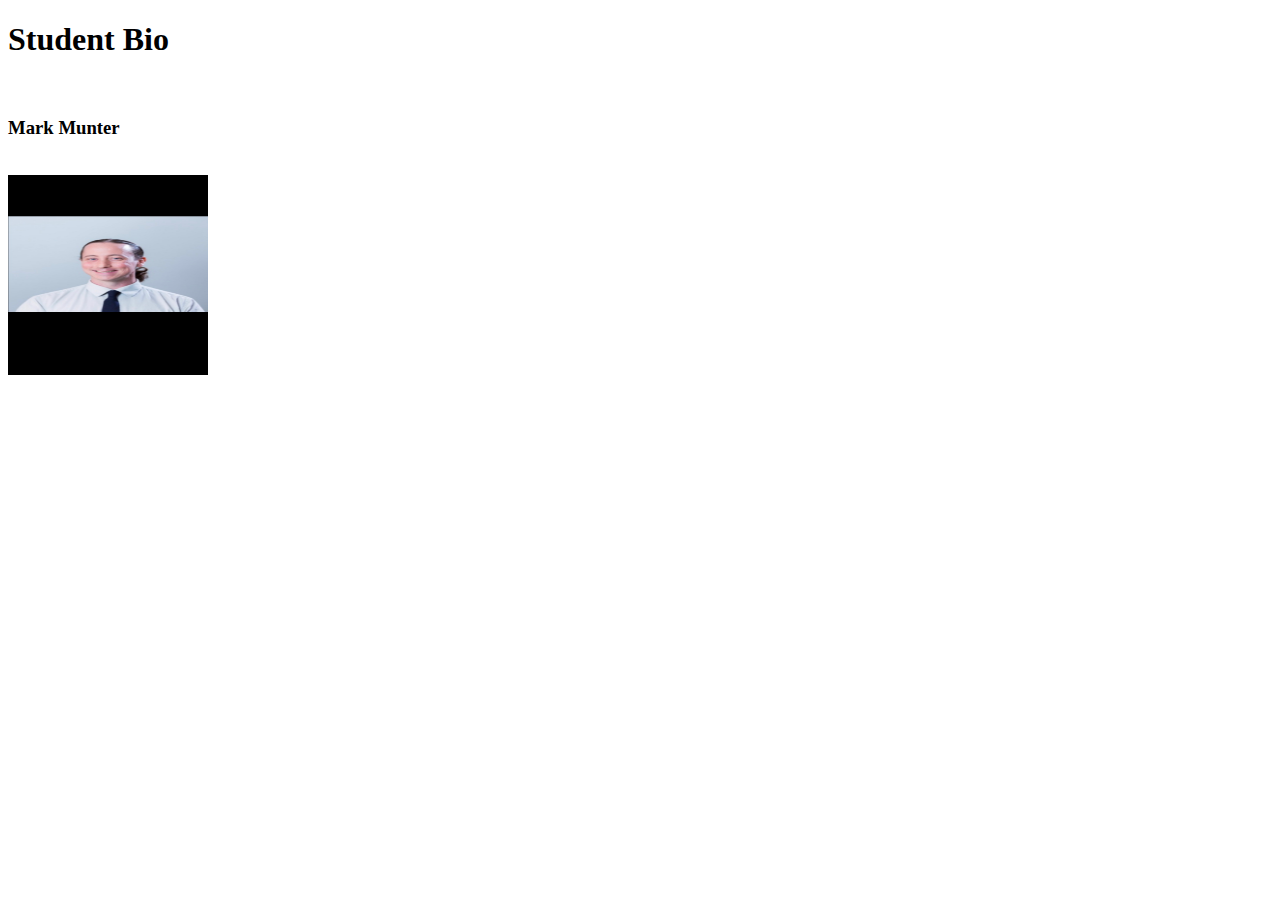
<file: 01-HTML/Unsolved/index.html>
<!DOCTYPE html>
<html lang="en-US">

  <head>
    <meta charset="UTF-8">
    <title>Student Bio</title>
  </head>

  <body>
    <!-- TODO: Write Your Code Below-->
    <h1>Student Bio</h1>
    <br>
    <h3>Mark Munter</h3>
    <br>
    <img src="image/markbus.png" alt="Picture of Mark" width="200" height="200" style="float:left">

  </body>

</html>
</file>
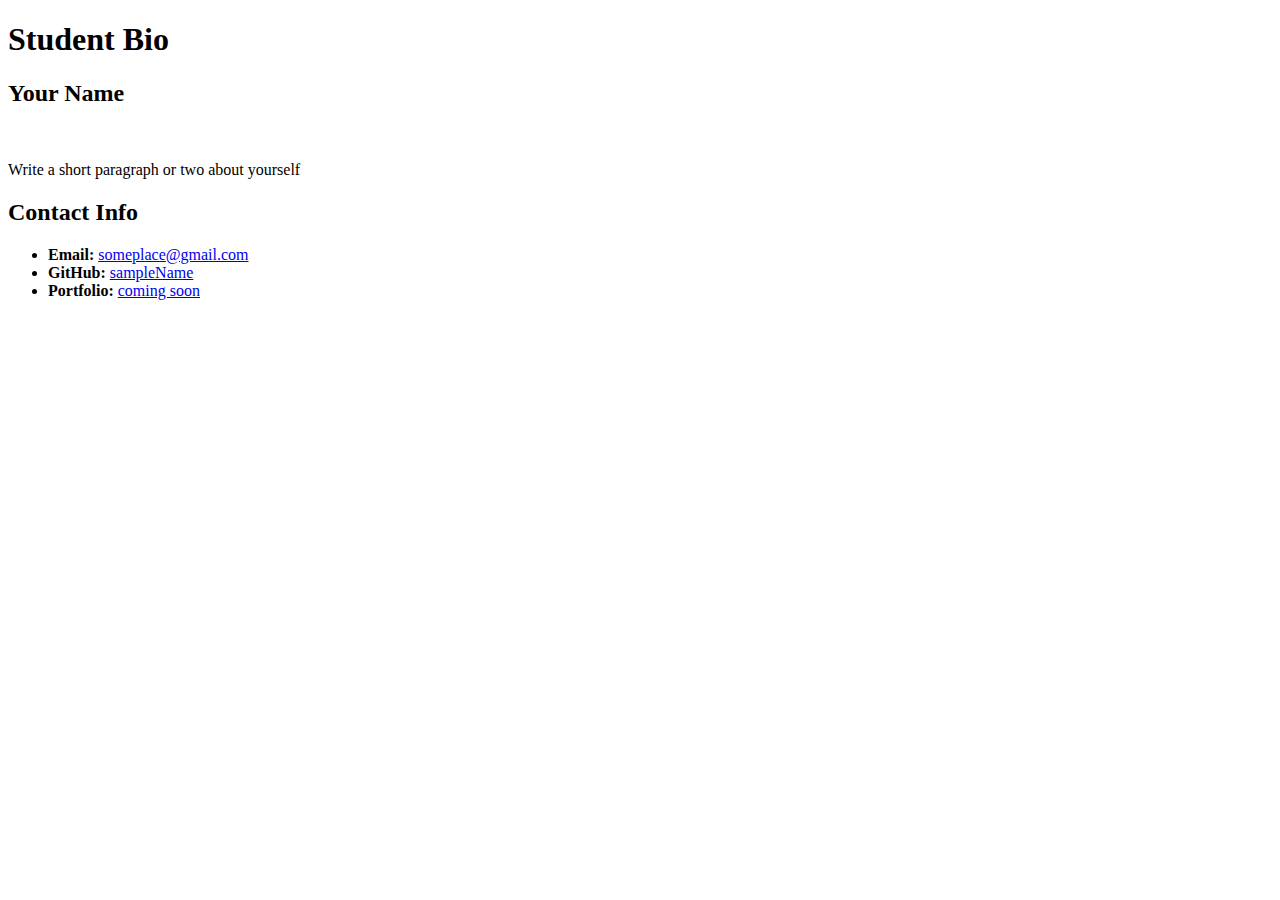
<file: 02-Attributes/Unsolved/index.html>
<!DOCTYPE html>
<html lang="en-US">

  <head>
    <meta charset="UTF-8">
    <title>Student Bio With Attributes</title>
  </head>

  <body>
    <header>
      <h1 class="headers">Student Bio</h1>
    </header>

    <!-- Class attribute with name "section" -->
    <section class="section">
      <h2>Your Name</h2>
      <img value="image-1.jpg">
      <p>Write a short paragraph or two about yourself</p>
    </section>
    
    <!--Class attribute with name "section"-->
    <section class="section">
      <h2 class="headers">Contact Info</h2>
      <ul>
        <!--Anchor tags using href to link to external website-->
        <!--id attributes to provide unique identifier for element-->
        <li id="email"><strong>Email:</strong> <a href="#">someplace@gmail.com</a></li>
        <li id="github"><strong>GitHub:</strong> <a href="#">sampleName</a></li>
        <li id="portfolio"><strong>Portfolio:</strong> <a href="#">coming soon</a></li>
      </ul>
    </section>
  </body>

</html>
</file>
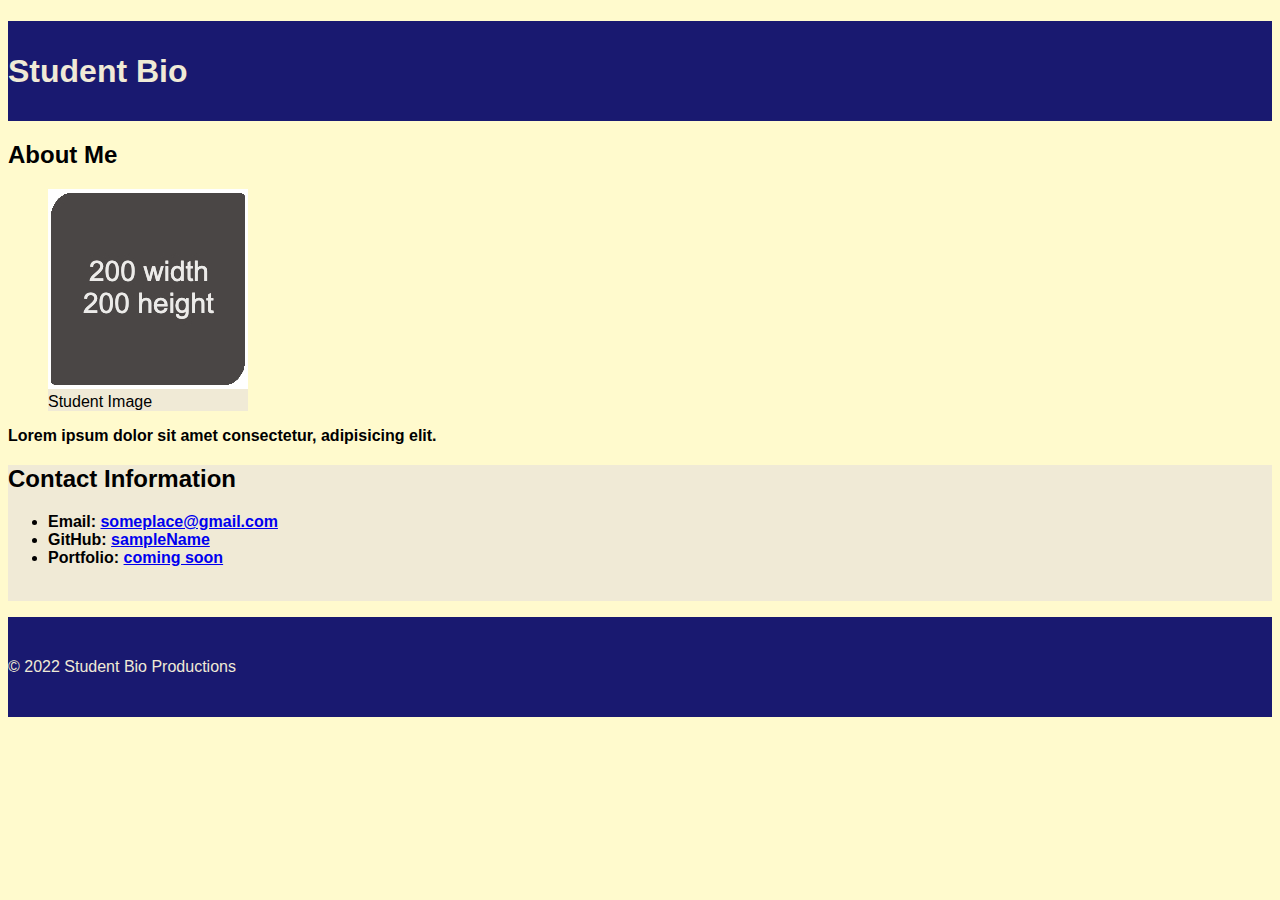
<file: 03-CSS-Selectors/Unsolved/index.html>
<!DOCTYPE html>
<html lang="en-US">
  <head>
    <meta charset="UTF-8">
    <meta name="viewport" content="width=device-width, initial-scale=1.0">
    <link rel="stylesheet" type="text/css" href="./assets/css/style.css">
    <title>CSS Selectors</title>
  </head>

  <body>
    <header>
      <h1>Student Bio</h1>
    </header>

    <main>
      <section>
        <h2>About Me</h2>
        <figure>
          <img src="./assets/images/image-1.jpg" alt="placeholder image with text reading 200 width 200 height"/>
          <figcaption>Student Image</figcaption>
        </figure>
        <p class="highlighted-text">Lorem ipsum dolor sit amet consectetur, adipisicing elit.</p>
      </section>

      <section id="contact-section">
        <h2>Contact Information</h2>
        <ul class="highlighted-text">
          <li>Email: <a href="#">someplace@gmail.com</a></li>
          <li>GitHub: <a href="#">sampleName</a></li>
          <li>Portfolio: <a href="#">coming soon</a></li>
        </ul>
        <br>
      </section>
    </main>

    <footer>
      <p>© 2022 Student Bio Productions</p>
    </footer>
  </body>

</html>
</file>
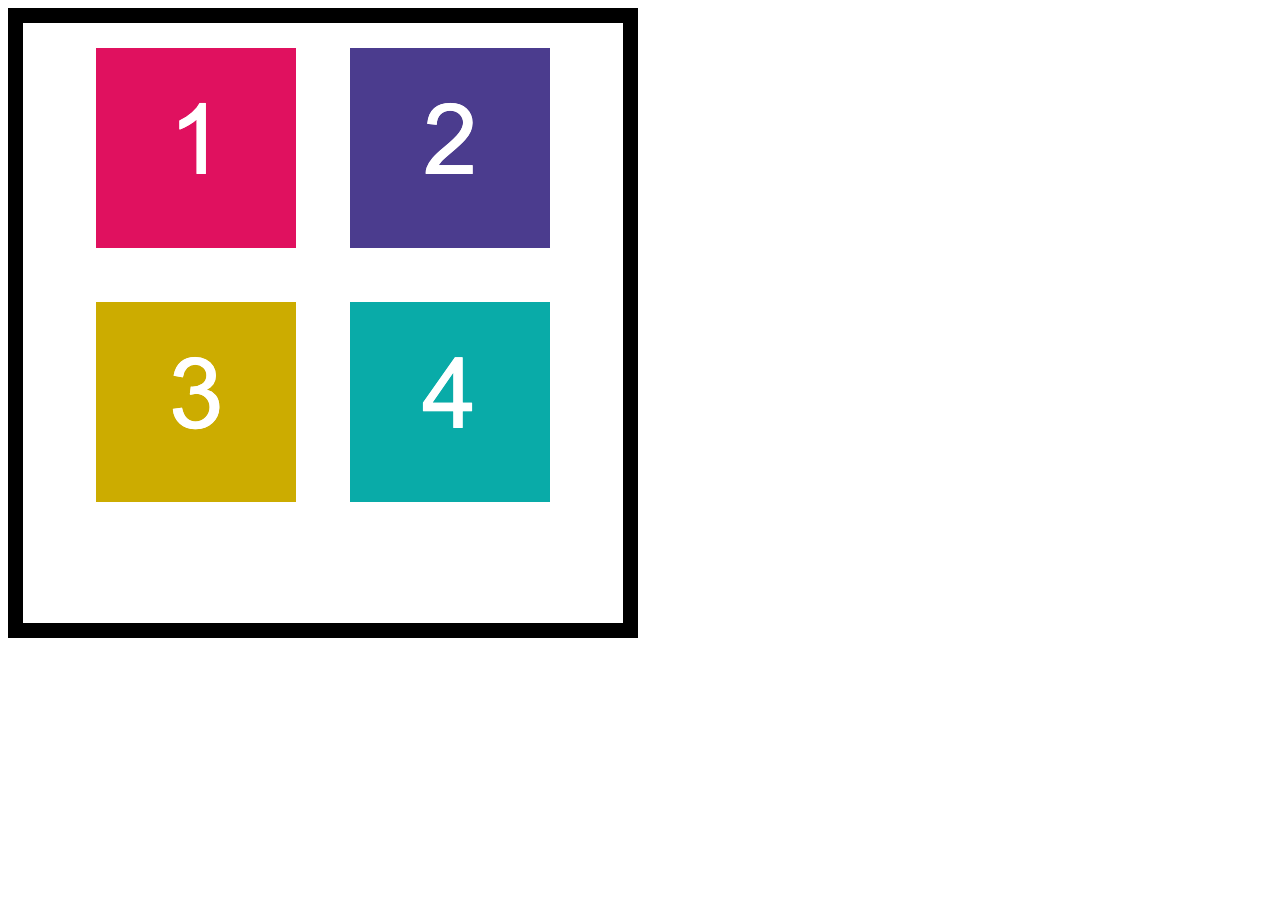
<file: 04-Box-Model/Unsolved/index.html>
<!DOCTYPE html>
<html lang="en-US">

  <head>
    <meta charset="UTF-8">
    <title>HTML Box Model</title>
    <link rel="stylesheet" type="text/css" href="./assets/css/style.css">
  </head>

  <body>
    <section>
      <img src="./assets/images/image-1.png" alt="box with number 1"/>
      <img src="./assets/images/image-2.png" alt="box with number 2"/>
      <img src="./assets/images/image-3.png" alt="box with number 3"/>
      <img src="./assets/images/image-4.png" alt="box with number 4"/>
    </section>
  </body>

</html>
</file>
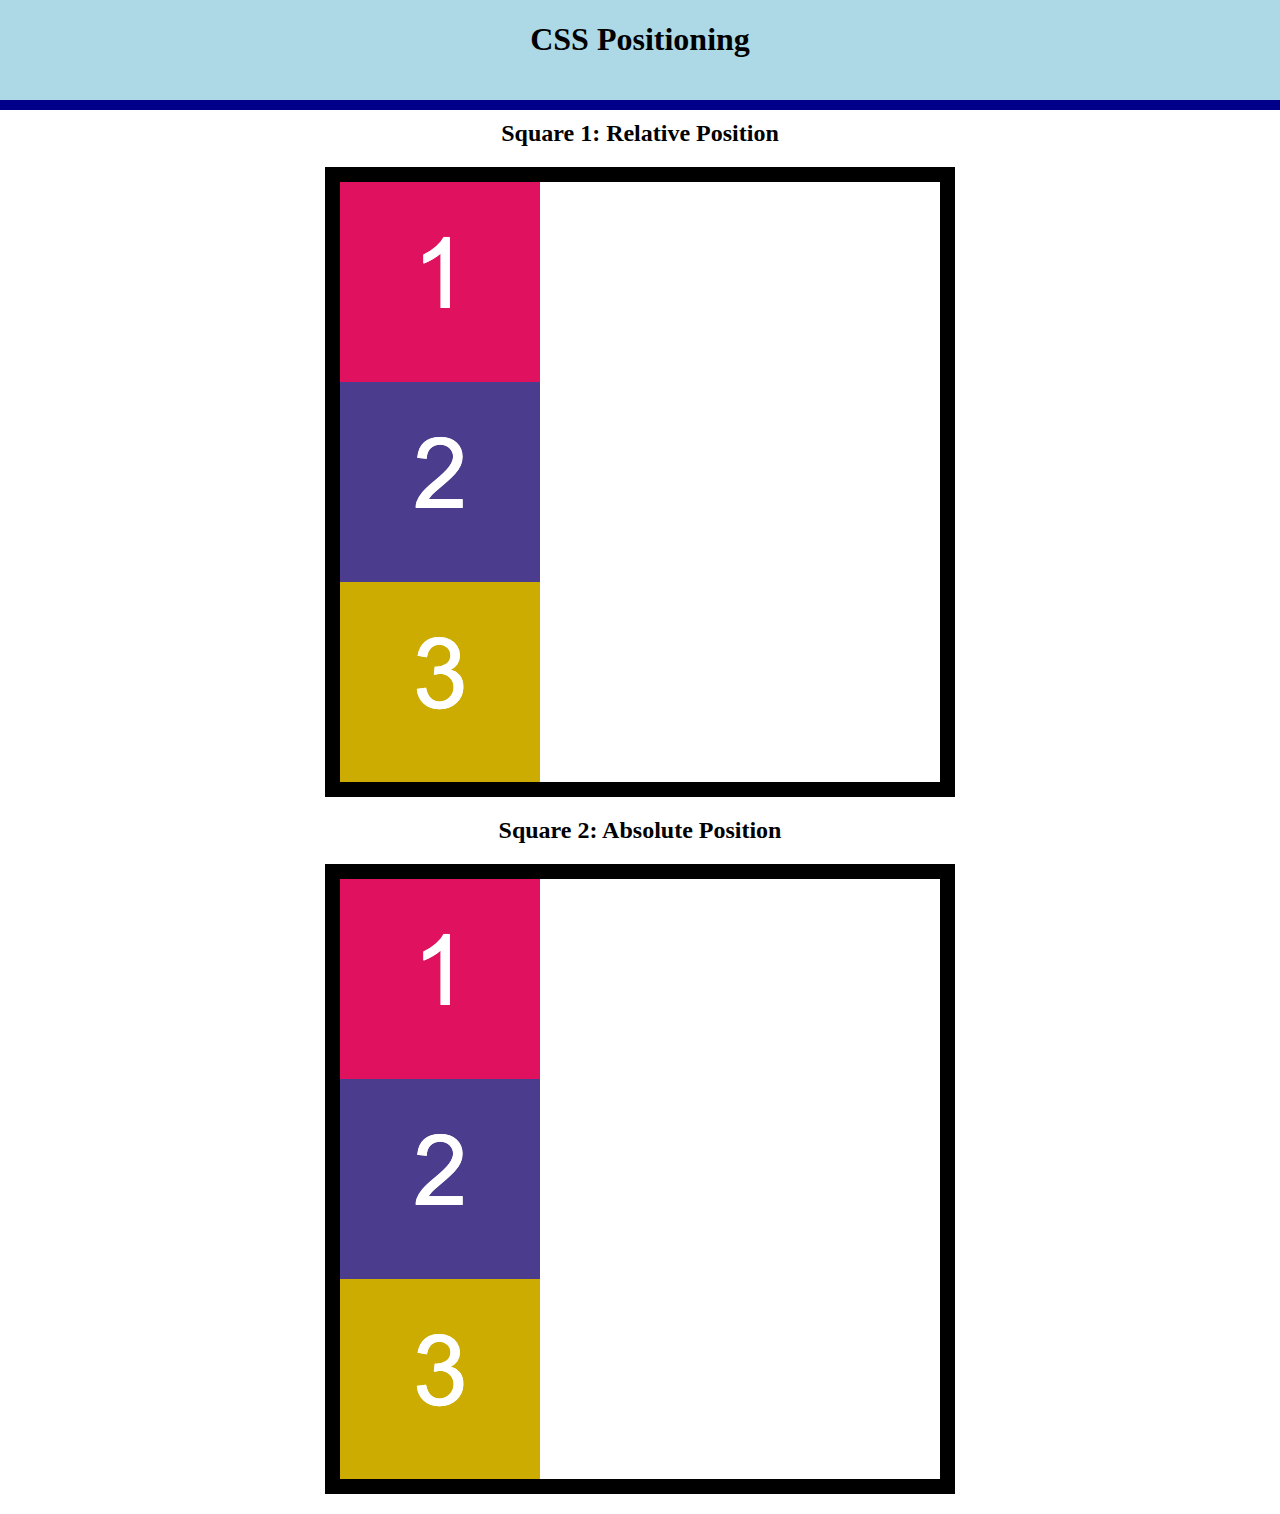
<file: 05-CSS-Positioning/Unsolved/index.html>
<!DOCTYPE html>
<html lang="en-US">

  <head>
    <meta charset="UTF-8">
    <title>CSS Positioning</title>
    <link rel="stylesheet" type="text/css" href="./assets/css/style.css">
  </head>

  <body>
    <header>
      <h1>CSS Positioning</h1>
    </header>

    <main>
      <section>
        <h2>Square 1: Relative Position</h2>
        <div class="container">
          <img src="./assets/images/image-1.png" alt="box with number 1"/>
          <img id="relative-box-2" src="./assets/images/image-2.png" alt="box with number 2"/>
          <img src="./assets/images/image-3.png" alt="box with number 3"/>
        </div>
      </section>

      <section>
        <h2>Square 2: Absolute Position</h2>
        <div class="container absolute-container">
          <img src="./assets/images/image-1.png" alt="box with number 1"/>
          <img id="absolute-box-2"src="./assets/images/image-2.png" alt="box with number 2"/>
          <img src="./assets/images/image-3.png" alt="box with number 3"/>
        </div>
      </section>
    </main>
  </body>

</html>
</file>
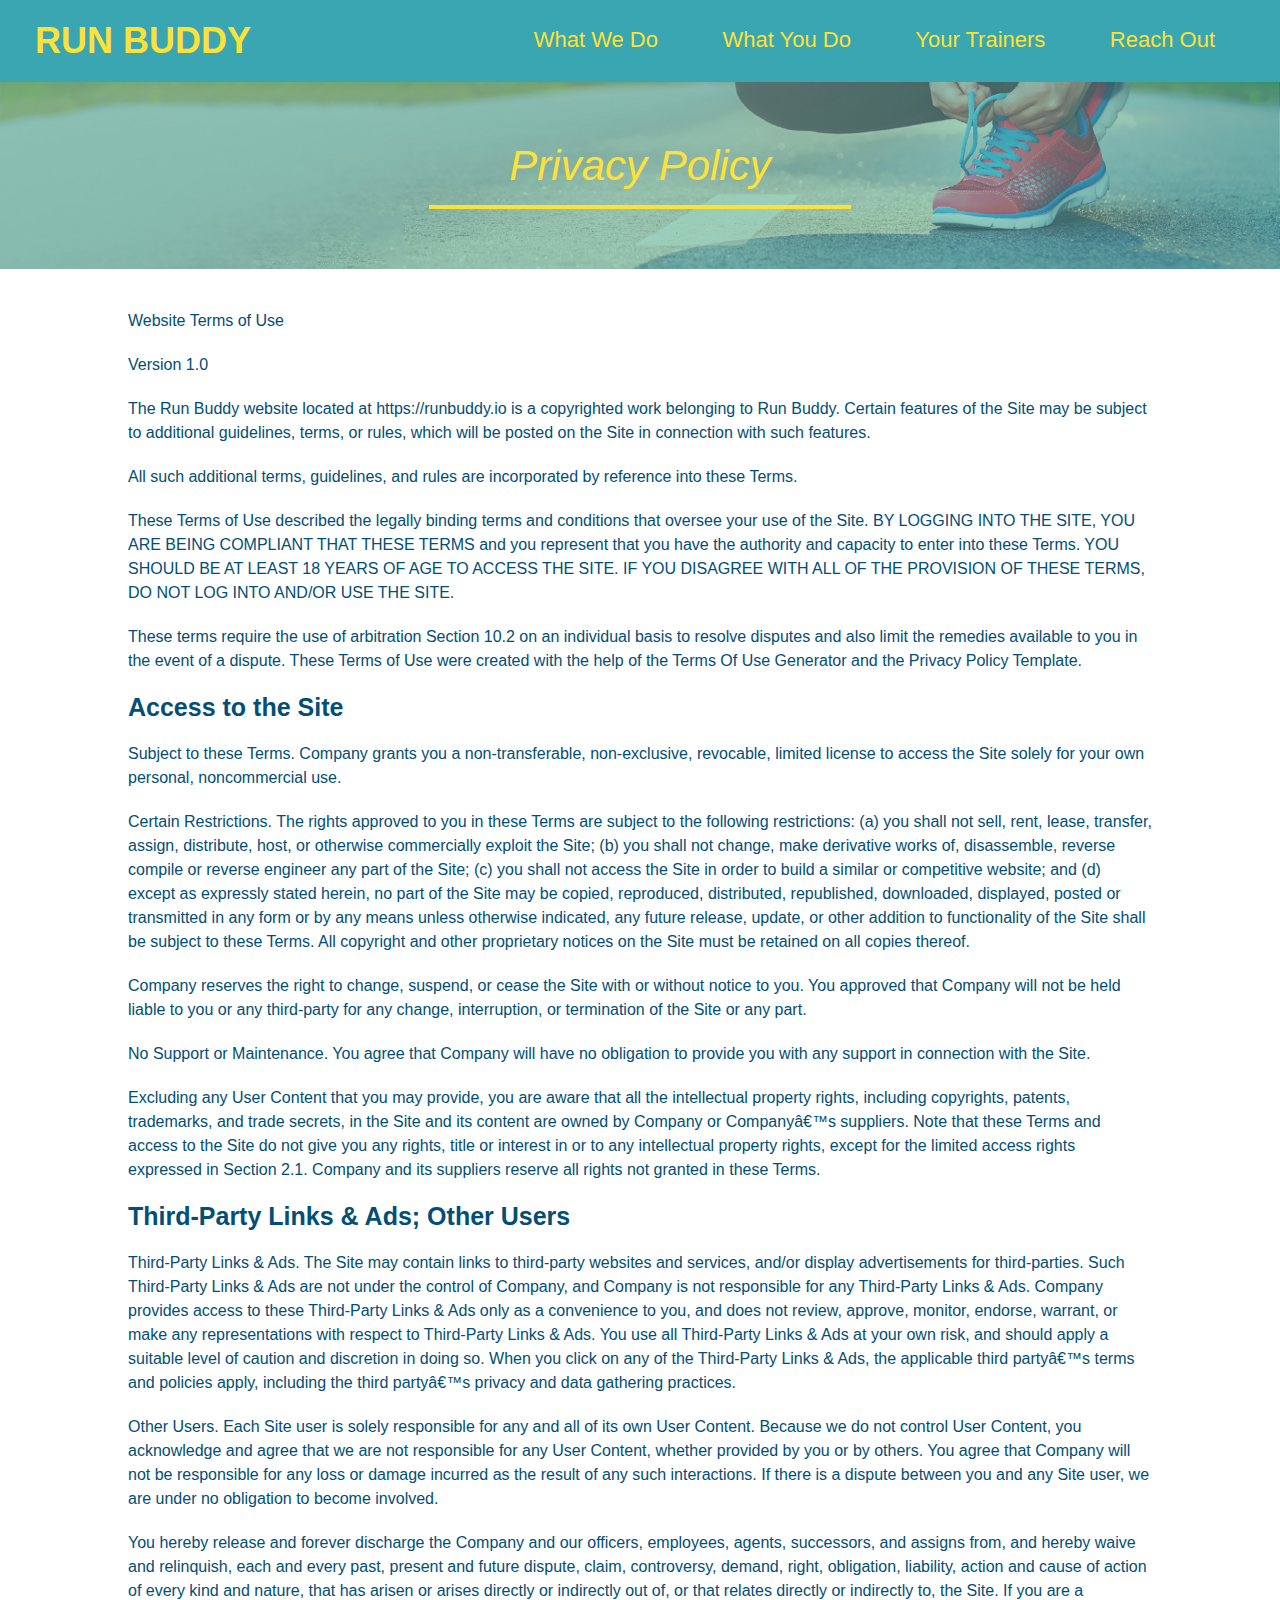
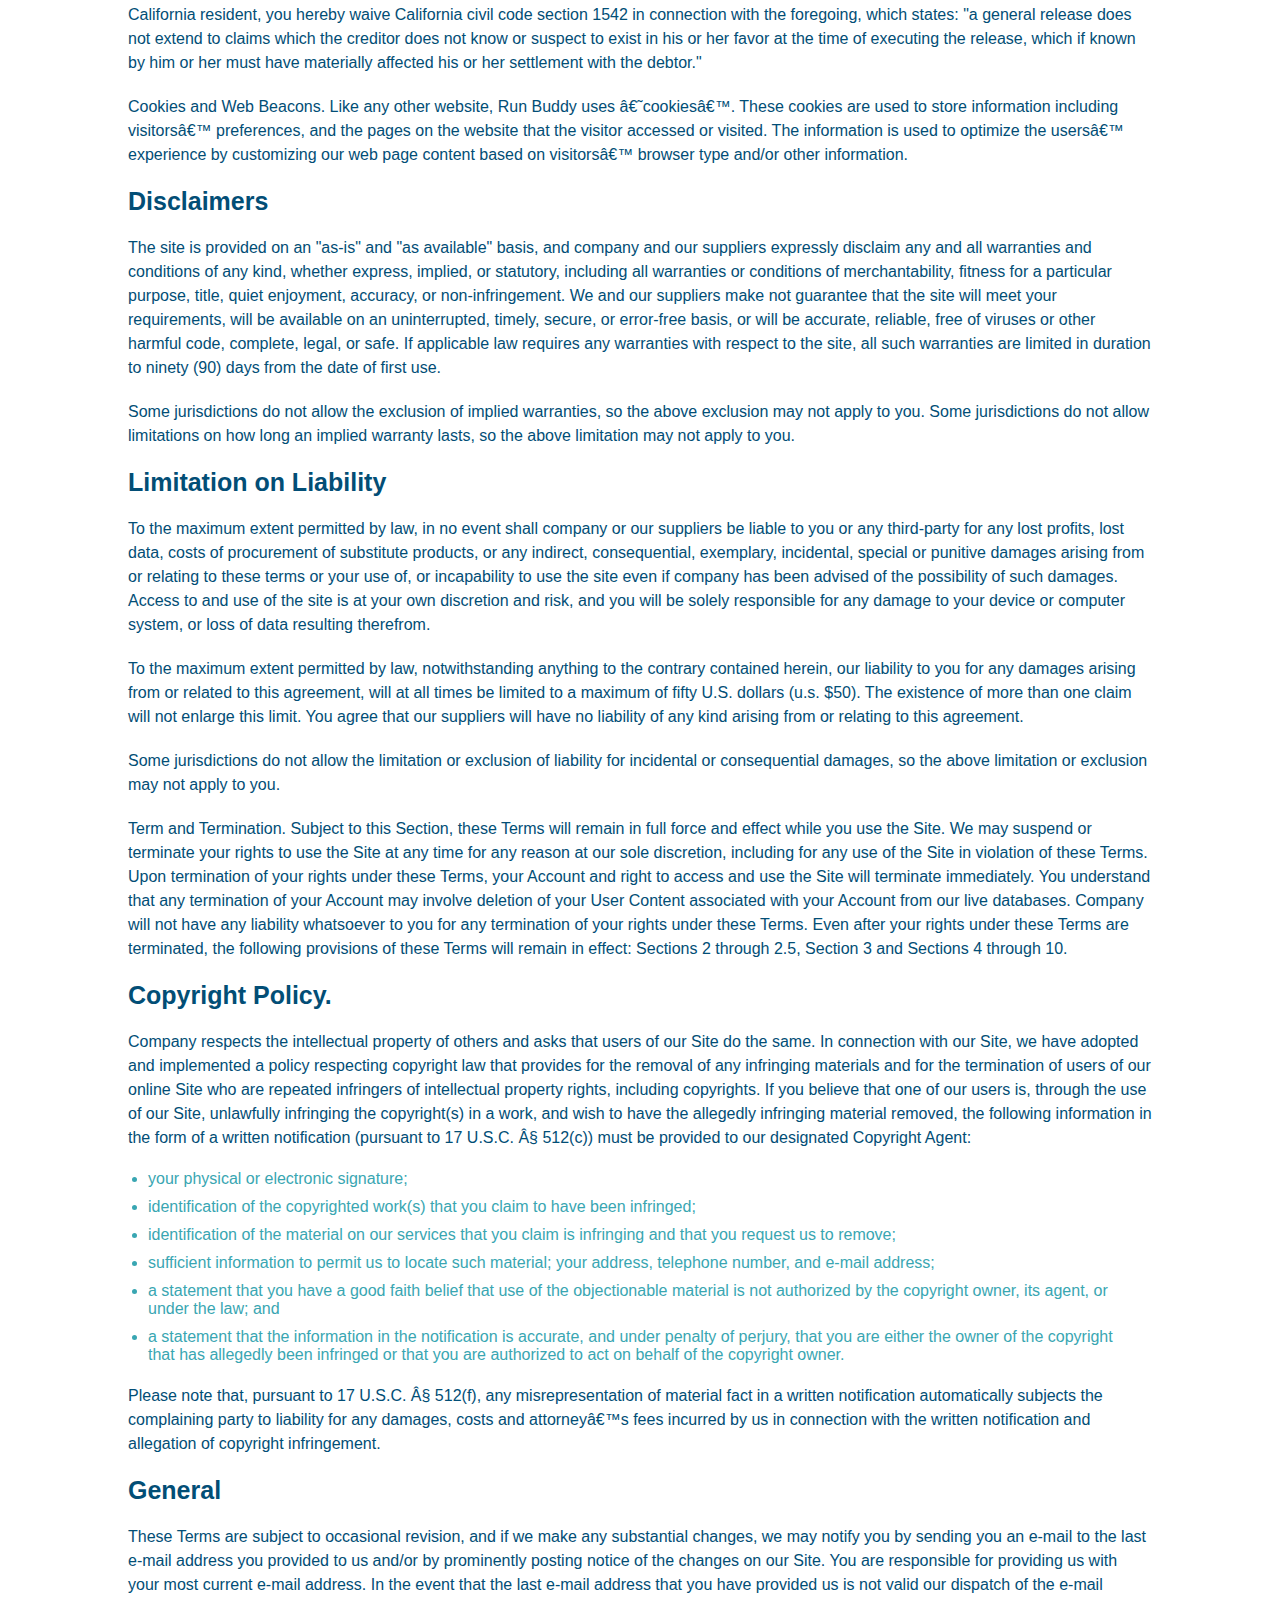
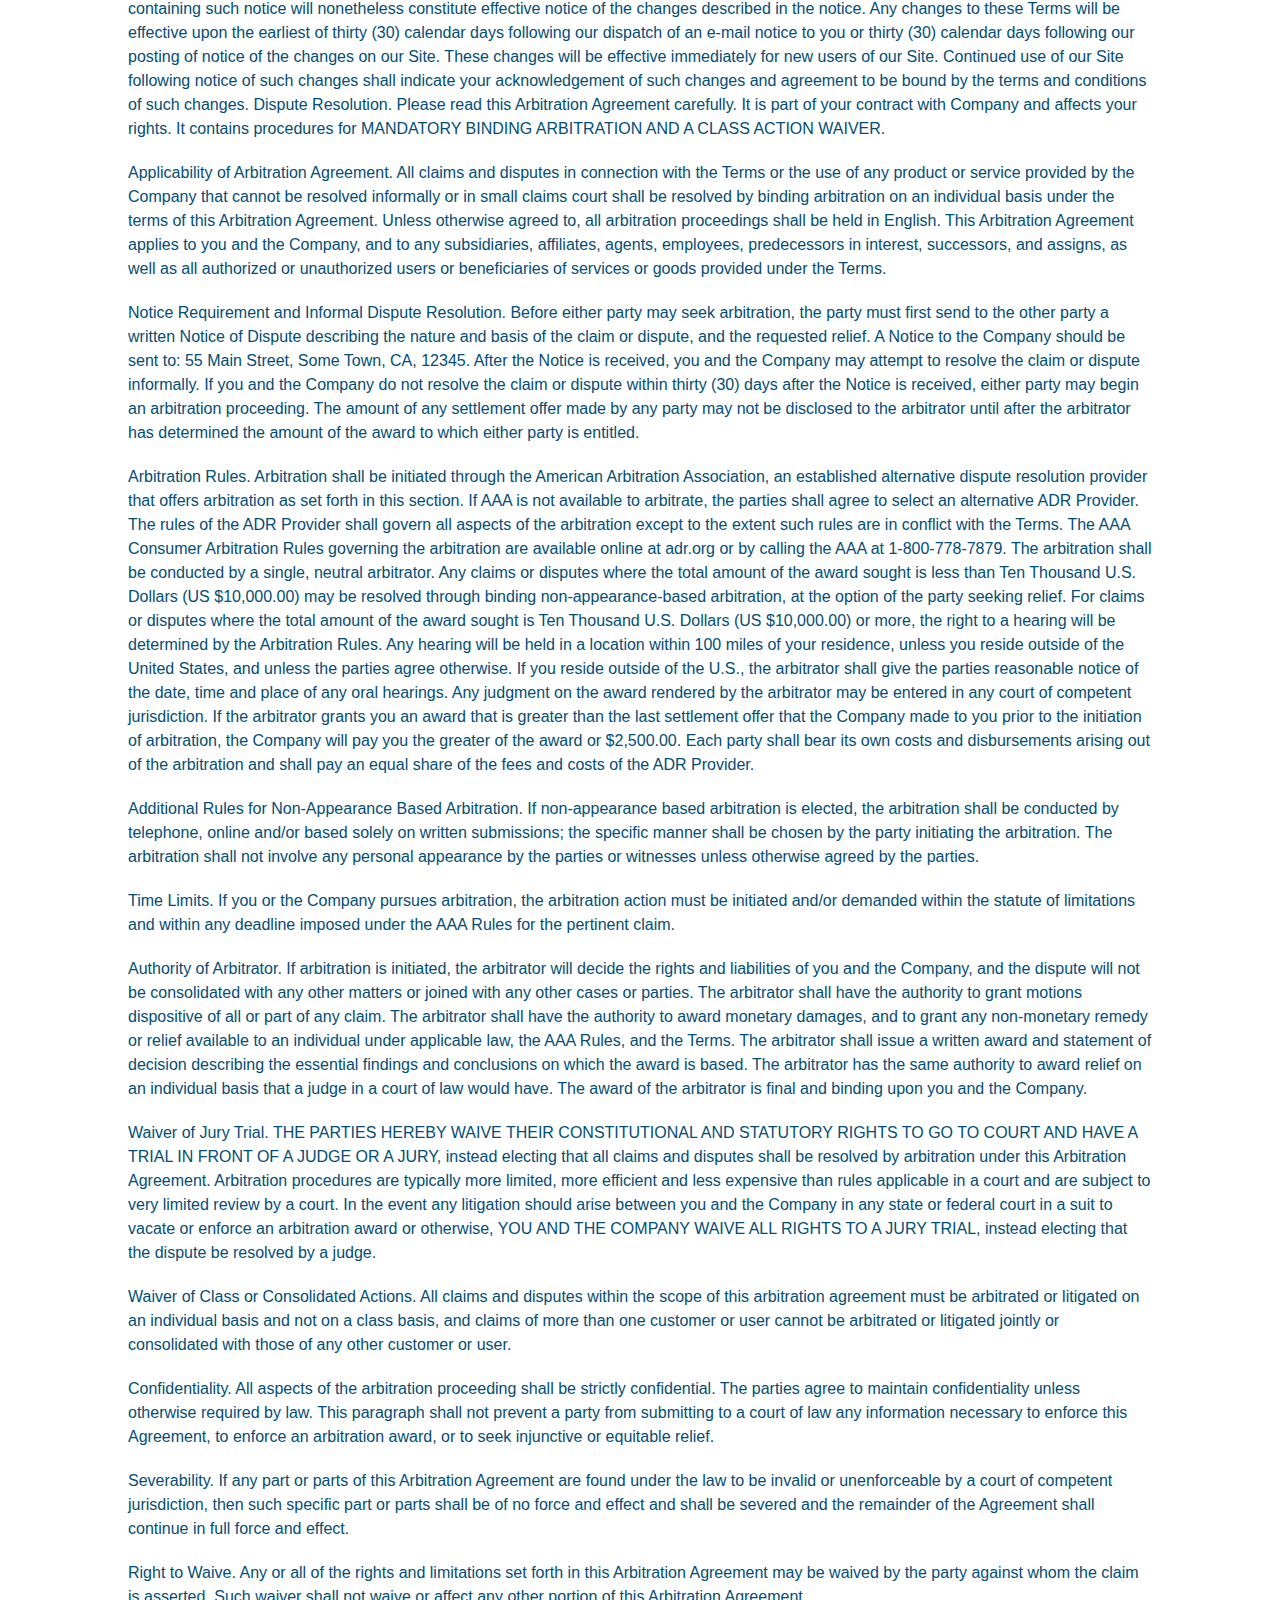
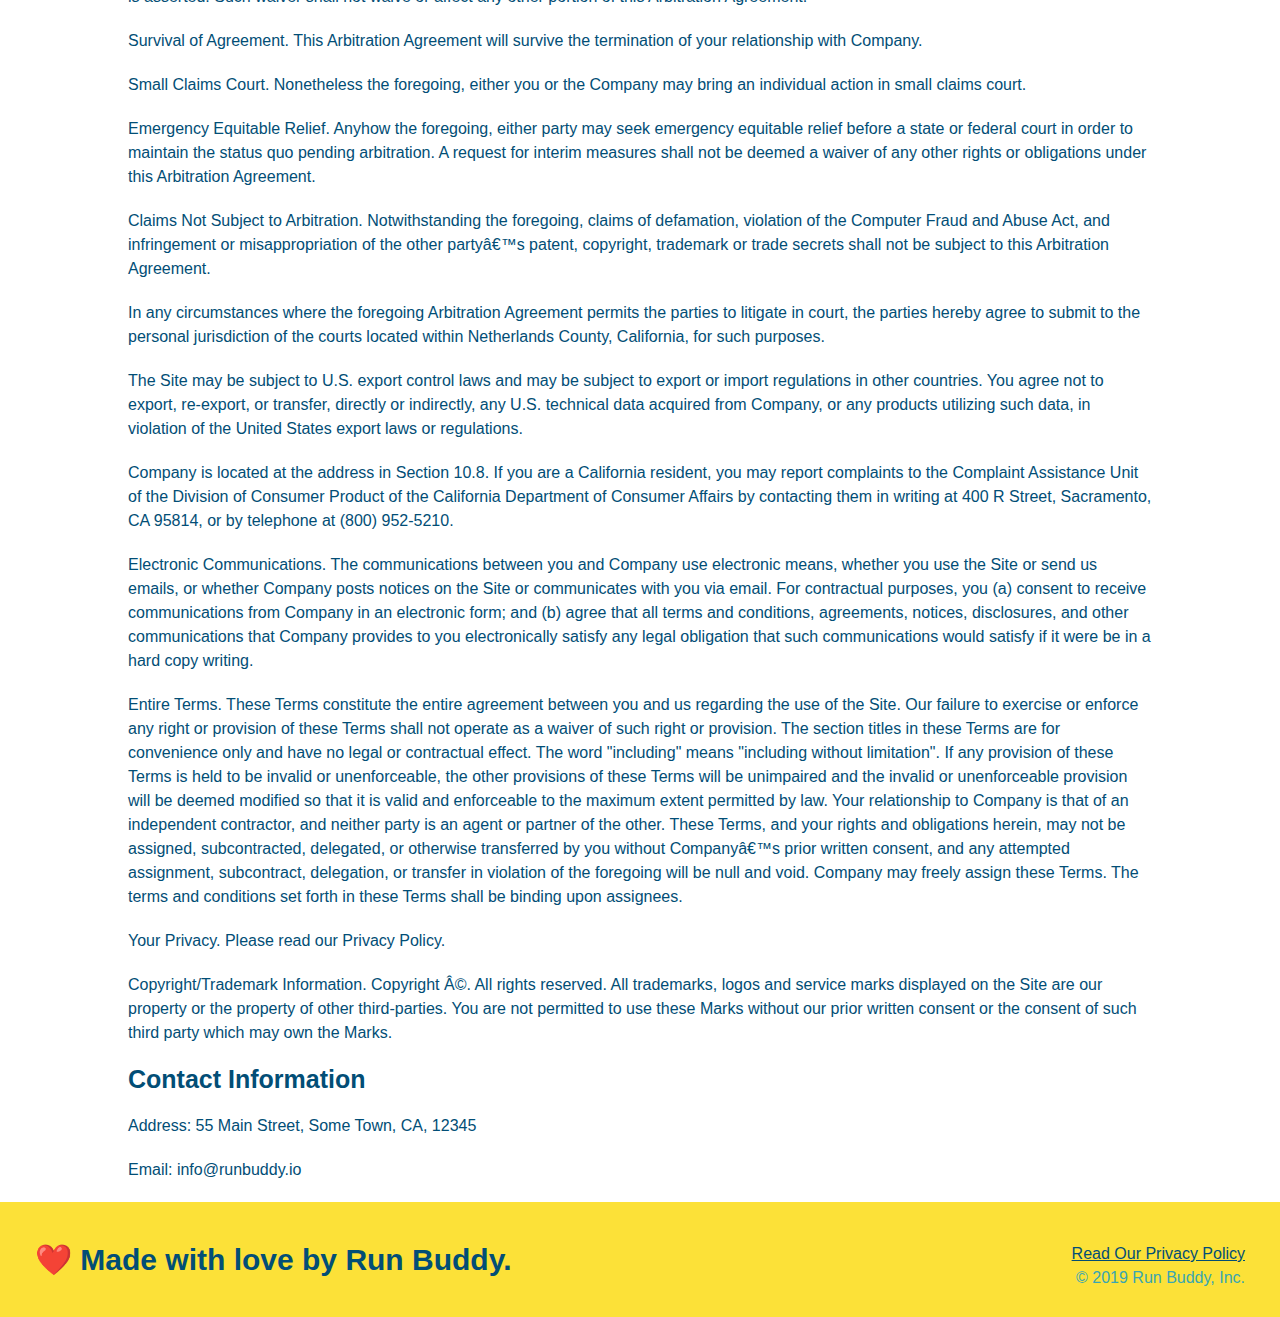
<file: privacy-policy.html>
<!DOCTYPE html>
<html lang="en">

<head>
  <meta charset="UTF-8" />
  <title>Privacy Policy - Run Buddy</title>
  <link rel="stylesheet" href="./assets/css/style.css" />
  <link rel="stylesheet" href="./assets/css/secondary-styles.css" />
  <meta name="viewport" content="width=device-width, initial-scale=1.0" />

</head>

<body>
  <header>
    <h1>
      <a href="/">
        RUN BUDDY
      </a>
    </h1>
    <nav>
      <!-- Unordered list element -->
      <ul>
        <!-- List item element-->
        <li>
          <!-- Anchor element -->
          <a href="./index.html#what-we-do">What We Do</a>
        </li>
        <li>
          <a href="./index.html#what-you-do">What You Do</a>
        </li>
        <li>
          <a href="./index.html#your-trainers">Your Trainers</a>
        </li>
        <li>
          <a href="./index.html#reach-out">Reach Out</a>
        </li>
      </ul>
    </nav>
  </header>

  <section class="hero">
    <h2 class="page-title">
      Privacy Policy
    </h2>
  </section>

  <article class="secondary-content">

    <p>
      Website Terms of Use
    </p>

    <p>
      Version 1.0
    </p>

    <p>
      The Run Buddy website located at https://runbuddy.io is a copyrighted work belonging to Run Buddy. Certain
      features of the Site may be subject to additional guidelines, terms, or rules, which will be posted on the Site
      in connection with such features.
    </p>

    <p>
      All such additional terms, guidelines, and rules are incorporated by reference into these Terms.
    </p>

    <p>
      These Terms of Use described the legally binding terms and conditions that oversee your use of the Site. BY
      LOGGING INTO THE SITE, YOU ARE BEING COMPLIANT THAT THESE TERMS and you represent that you have the authority
      and capacity to enter into these Terms. YOU SHOULD BE AT LEAST 18 YEARS OF AGE TO ACCESS THE SITE. IF YOU
      DISAGREE WITH ALL OF THE PROVISION OF THESE TERMS, DO NOT LOG INTO AND/OR USE THE SITE.
    </p>

    <p>
      These terms require the use of arbitration Section 10.2 on an individual basis to resolve disputes and also
      limit the remedies available to you in the event of a dispute. These Terms of Use were created with the help of
      the Terms Of Use Generator and the Privacy Policy Template.
    </p>

    <h3>
      Access to the Site
    </h3>

    <p>
      Subject to these Terms. Company grants you a non-transferable, non-exclusive, revocable, limited license to
      access the Site solely for your own personal, noncommercial use.
    </p>

    <p>
      Certain Restrictions. The rights approved to you in these Terms are subject to the following restrictions: (a)
      you shall not sell, rent, lease, transfer, assign, distribute, host, or otherwise commercially exploit the Site;
      (b) you shall not change, make derivative works of, disassemble, reverse compile or reverse engineer any part of
      the Site; (c) you shall not access the Site in order to build a similar or competitive website; and (d) except
      as expressly stated herein, no part of the Site may be copied, reproduced, distributed, republished, downloaded,
      displayed, posted or transmitted in any form or by any means unless otherwise indicated, any future release,
      update, or other addition to functionality of the Site shall be subject to these Terms. All copyright and other
      proprietary notices on the Site must be retained on all copies thereof.
    </p>

    <p>
      Company reserves the right to change, suspend, or cease the Site with or without notice to you. You approved
      that Company will not be held liable to you or any third-party for any change, interruption, or termination of
      the Site or any part.
    </p>

    <p>
      No Support or Maintenance. You agree that Company will have no obligation to provide you with any support in
      connection with the Site.
    </p>

    <p>
      Excluding any User Content that you may provide, you are aware that all the intellectual property rights,
      including copyrights, patents, trademarks, and trade secrets, in the Site and its content are owned by Company
      or Companyâ€™s suppliers. Note that these Terms and access to the Site do not give you any rights, title or
      interest in or to any intellectual property rights, except for the limited access rights expressed in Section
      2.1. Company and its suppliers reserve all rights not granted in these Terms.
    </p>

    <h3>
      Third-Party Links & Ads; Other Users
    </h3>

    <p>
      Third-Party Links & Ads. The Site may contain links to third-party websites and services, and/or display
      advertisements for third-parties. Such Third-Party Links & Ads are not under the control of Company, and Company
      is not responsible for any Third-Party Links & Ads. Company provides access to these Third-Party Links & Ads
      only as a convenience to you, and does not review, approve, monitor, endorse, warrant, or make any
      representations with respect to Third-Party Links & Ads. You use all Third-Party Links & Ads at your own risk,
      and should apply a suitable level of caution and discretion in doing so. When you click on any of the
      Third-Party Links & Ads, the applicable third partyâ€™s terms and policies apply, including the third partyâ€™s
      privacy and data gathering practices.
    </p>

    <p>
      Other Users. Each Site user is solely responsible for any and all of its own User Content. Because we do not
      control User Content, you acknowledge and agree that we are not responsible for any User Content, whether
      provided by you or by others. You agree that Company will not be responsible for any loss or damage incurred as
      the result of any such interactions. If there is a dispute between you and any Site user, we are under no
      obligation to become involved.
    </p>

    <p>
      You hereby release and forever discharge the Company and our officers, employees, agents, successors, and
      assigns from, and hereby waive and relinquish, each and every past, present and future dispute, claim,
      controversy, demand, right, obligation, liability, action and cause of action of every kind and nature, that has
      arisen or arises directly or indirectly out of, or that relates directly or indirectly to, the Site. If you are
      a California resident, you hereby waive California civil code section 1542 in connection with the foregoing,
      which states: "a general release does not extend to claims which the creditor does not know or suspect to exist
      in his or her favor at the time of executing the release, which if known by him or her must have materially
      affected his or her settlement with the debtor."
    </p>

    <p>
      Cookies and Web Beacons. Like any other website, Run Buddy uses â€˜cookiesâ€™. These cookies are used to store
      information including visitorsâ€™ preferences, and the pages on the website that the visitor accessed or visited.
      The information is used to optimize the usersâ€™ experience by customizing our web page content based on
      visitorsâ€™
      browser type and/or other information.
    </p>

    <h3>
      Disclaimers
    </h3>

    <p>
      The site is provided on an "as-is" and "as available" basis, and company and our suppliers expressly disclaim
      any and all warranties and conditions of any kind, whether express, implied, or statutory, including all
      warranties or conditions of merchantability, fitness for a particular purpose, title, quiet enjoyment, accuracy,
      or non-infringement. We and our suppliers make not guarantee that the site will meet your requirements, will be
      available on an uninterrupted, timely, secure, or error-free basis, or will be accurate, reliable, free of
      viruses or other harmful code, complete, legal, or safe. If applicable law requires any warranties with respect
      to the site, all such warranties are limited in duration to ninety (90) days from the date of first use.
    </p>

    <p>
      Some jurisdictions do not allow the exclusion of implied warranties, so the above exclusion may not apply to
      you. Some jurisdictions do not allow limitations on how long an implied warranty lasts, so the above limitation
      may not apply to you.
    </p>

    <h3>
      Limitation on Liability
    </h3>

    <p>
      To the maximum extent permitted by law, in no event shall company or our suppliers be liable to you or any
      third-party for any lost profits, lost data, costs of procurement of substitute products, or any indirect,
      consequential, exemplary, incidental, special or punitive damages arising from or relating to these terms or
      your use of, or incapability to use the site even if company has been advised of the possibility of such
      damages. Access to and use of the site is at your own discretion and risk, and you will be solely responsible
      for any damage to your device or computer system, or loss of data resulting therefrom.
    </p>

    <p>
      To the maximum extent permitted by law, notwithstanding anything to the contrary contained herein, our liability
      to you for any damages arising from or related to this agreement, will at all times be limited to a maximum of
      fifty U.S. dollars (u.s. $50). The existence of more than one claim will not enlarge this limit. You agree that
      our suppliers will have no liability of any kind arising from or relating to this agreement.
    </p>

    <p>
      Some jurisdictions do not allow the limitation or exclusion of liability for incidental or consequential
      damages, so the above limitation or exclusion may not apply to you.
    </p>

    <p>
      Term and Termination. Subject to this Section, these Terms will remain in full force and effect while you use
      the Site. We may suspend or terminate your rights to use the Site at any time for any reason at our sole
      discretion, including for any use of the Site in violation of these Terms. Upon termination of your rights under
      these Terms, your Account and right to access and use the Site will terminate immediately. You understand that
      any termination of your Account may involve deletion of your User Content associated with your Account from our
      live databases. Company will not have any liability whatsoever to you for any termination of your rights under
      these Terms. Even after your rights under these Terms are terminated, the following provisions of these Terms
      will remain in effect: Sections 2 through 2.5, Section 3 and Sections 4 through 10.
    </p>

    <h3>
      Copyright Policy.
    </h3>

    <p>
      Company respects the intellectual property of others and asks that users of our Site do the same. In connection
      with our Site, we have adopted and implemented a policy respecting copyright law that provides for the removal
      of any infringing materials and for the termination of users of our online Site who are repeated infringers of
      intellectual property rights, including copyrights. If you believe that one of our users is, through the use of
      our Site, unlawfully infringing the copyright(s) in a work, and wish to have the allegedly infringing material
      removed, the following information in the form of a written notification (pursuant to 17 U.S.C. Â§ 512(c)) must
      be provided to our designated Copyright Agent:
    </p>

    <ul>
      <li>
        your physical or electronic signature;
      </li>
      <li>
        identification of the copyrighted work(s) that you claim to have been infringed;
      </li>
      <li>
        identification of the material on our services that you claim is infringing and that you request us to remove;
      </li>
      <li>
        sufficient information to permit us to locate such material; your address, telephone number, and e-mail
        address;
      </li>
      <li>
        a statement that you have a good faith belief that use of the objectionable material is not authorized by the
        copyright owner, its agent, or under the law; and
      </li>
      <li>
        a statement that the information in the notification is accurate, and under penalty of perjury, that you are
        either the owner of the copyright that has allegedly been infringed or that you are authorized to act on
        behalf of the copyright owner.
      </li>
    </ul>

    <p>
      Please note that, pursuant to 17 U.S.C. Â§ 512(f), any misrepresentation of material fact in a written
      notification automatically subjects the complaining party to liability for any damages, costs and attorneyâ€™s
      fees incurred by us in connection with the written notification and allegation of copyright infringement.
    </p>

    <h3>
      General
    </h3>

    <p>
      These Terms are subject to occasional revision, and if we make any substantial changes, we may notify you by
      sending you an e-mail to the last e-mail address you provided to us and/or by prominently posting notice of the
      changes on our Site. You are responsible for providing us with your most current e-mail address. In the event
      that the last e-mail address that you have provided us is not valid our dispatch of the e-mail containing such
      notice will nonetheless constitute effective notice of the changes described in the notice. Any changes to these
      Terms will be effective upon the earliest of thirty (30) calendar days following our dispatch of an e-mail
      notice to you or thirty (30) calendar days following our posting of notice of the changes on our Site. These
      changes will be effective immediately for new users of our Site. Continued use of our Site following notice of
      such changes shall indicate your acknowledgement of such changes and agreement to be bound by the terms and
      conditions of such changes. Dispute Resolution. Please read this Arbitration Agreement carefully. It is part of
      your contract with Company and affects your rights. It contains procedures for MANDATORY BINDING ARBITRATION AND
      A CLASS ACTION WAIVER.
    </p>

    <p>
      Applicability of Arbitration Agreement. All claims and disputes in connection with the Terms or the use of any
      product or service provided by the Company that cannot be resolved informally or in small claims court shall be
      resolved by binding arbitration on an individual basis under the terms of this Arbitration Agreement. Unless
      otherwise agreed to, all arbitration proceedings shall be held in English. This Arbitration Agreement applies to
      you and the Company, and to any subsidiaries, affiliates, agents, employees, predecessors in interest,
      successors, and assigns, as well as all authorized or unauthorized users or beneficiaries of services or goods
      provided under the Terms.
    </p>

    <p>
      Notice Requirement and Informal Dispute Resolution. Before either party may seek arbitration, the party must
      first send to the other party a written Notice of Dispute describing the nature and basis of the claim or
      dispute, and the requested relief. A Notice to the Company should be sent to: 55 Main Street, Some Town, CA,
      12345. After the Notice is received, you and the Company may attempt to resolve the claim or dispute informally.
      If you and the Company do not resolve the claim or dispute within thirty (30) days after the Notice is received,
      either party may begin an arbitration proceeding. The amount of any settlement offer made by any party may not
      be disclosed to the arbitrator until after the arbitrator has determined the amount of the award to which either
      party is entitled.
    </p>

    <p>
      Arbitration Rules. Arbitration shall be initiated through the American Arbitration Association, an established
      alternative dispute resolution provider that offers arbitration as set forth in this section. If AAA is not
      available to arbitrate, the parties shall agree to select an alternative ADR Provider. The rules of the ADR
      Provider shall govern all aspects of the arbitration except to the extent such rules are in conflict with the
      Terms. The AAA Consumer Arbitration Rules governing the arbitration are available online at adr.org or by
      calling the AAA at 1-800-778-7879. The arbitration shall be conducted by a single, neutral arbitrator. Any
      claims or disputes where the total amount of the award sought is less than Ten Thousand U.S. Dollars (US
      $10,000.00) may be resolved through binding non-appearance-based arbitration, at the option of the party seeking
      relief. For claims or disputes where the total amount of the award sought is Ten Thousand U.S. Dollars (US
      $10,000.00) or more, the right to a hearing will be determined by the Arbitration Rules. Any hearing will be
      held in a location within 100 miles of your residence, unless you reside outside of the United States, and
      unless the parties agree otherwise. If you reside outside of the U.S., the arbitrator shall give the parties
      reasonable notice of the date, time and place of any oral hearings. Any judgment on the award rendered by the
      arbitrator may be entered in any court of competent jurisdiction. If the arbitrator grants you an award that is
      greater than the last settlement offer that the Company made to you prior to the initiation of arbitration, the
      Company will pay you the greater of the award or $2,500.00. Each party shall bear its own costs and
      disbursements arising out of the arbitration and shall pay an equal share of the fees and costs of the ADR
      Provider.
    </p>

    <p>
      Additional Rules for Non-Appearance Based Arbitration. If non-appearance based arbitration is elected, the
      arbitration shall be conducted by telephone, online and/or based solely on written submissions; the specific
      manner shall be chosen by the party initiating the arbitration. The arbitration shall not involve any personal
      appearance by the parties or witnesses unless otherwise agreed by the parties.
    </p>

    <p>
      Time Limits. If you or the Company pursues arbitration, the arbitration action must be initiated and/or demanded
      within the statute of limitations and within any deadline imposed under the AAA Rules for the pertinent claim.
    </p>

    <p>
      Authority of Arbitrator. If arbitration is initiated, the arbitrator will decide the rights and liabilities of
      you and the Company, and the dispute will not be consolidated with any other matters or joined with any other
      cases or parties. The arbitrator shall have the authority to grant motions dispositive of all or part of any
      claim. The arbitrator shall have the authority to award monetary damages, and to grant any non-monetary remedy
      or relief available to an individual under applicable law, the AAA Rules, and the Terms. The arbitrator shall
      issue a written award and statement of decision describing the essential findings and conclusions on which the
      award is based. The arbitrator has the same authority to award relief on an individual basis that a judge in a
      court of law would have. The award of the arbitrator is final and binding upon you and the Company.
    </p>

    <p>
      Waiver of Jury Trial. THE PARTIES HEREBY WAIVE THEIR CONSTITUTIONAL AND STATUTORY RIGHTS TO GO TO COURT AND HAVE
      A TRIAL IN FRONT OF A JUDGE OR A JURY, instead electing that all claims and disputes shall be resolved by
      arbitration under this Arbitration Agreement. Arbitration procedures are typically more limited, more efficient
      and less expensive than rules applicable in a court and are subject to very limited review by a court. In the
      event any litigation should arise between you and the Company in any state or federal court in a suit to vacate
      or enforce an arbitration award or otherwise, YOU AND THE COMPANY WAIVE ALL RIGHTS TO A JURY TRIAL, instead
      electing that the dispute be resolved by a judge.
    </p>

    <p>
      Waiver of Class or Consolidated Actions. All claims and disputes within the scope of this arbitration agreement
      must be arbitrated or litigated on an individual basis and not on a class basis, and claims of more than one
      customer or user cannot be arbitrated or litigated jointly or consolidated with those of any other customer or
      user.
    </p>

    <p>
      Confidentiality. All aspects of the arbitration proceeding shall be strictly confidential. The parties agree to
      maintain confidentiality unless otherwise required by law. This paragraph shall not prevent a party from
      submitting to a court of law any information necessary to enforce this Agreement, to enforce an arbitration
      award, or to seek injunctive or equitable relief.
    </p>

    <p>
      Severability. If any part or parts of this Arbitration Agreement are found under the law to be invalid or
      unenforceable by a court of competent jurisdiction, then such specific part or parts shall be of no force and
      effect and shall be severed and the remainder of the Agreement shall continue in full force and effect.
    </p>

    <p>
      Right to Waive. Any or all of the rights and limitations set forth in this Arbitration Agreement may be waived
      by the party against whom the claim is asserted. Such waiver shall not waive or affect any other portion of this
      Arbitration Agreement.
    </p>

    <p>
      Survival of Agreement. This Arbitration Agreement will survive the termination of your relationship with
      Company.
    </p>

    <p>
      Small Claims Court. Nonetheless the foregoing, either you or the Company may bring an individual action in small
      claims court.
    </p>

    <p>
      Emergency Equitable Relief. Anyhow the foregoing, either party may seek emergency equitable relief before a
      state or federal court in order to maintain the status quo pending arbitration. A request for interim measures
      shall not be deemed a waiver of any other rights or obligations under this Arbitration Agreement.
    </p>

    <p>
      Claims Not Subject to Arbitration. Notwithstanding the foregoing, claims of defamation, violation of the
      Computer Fraud and Abuse Act, and infringement or misappropriation of the other partyâ€™s patent, copyright,
      trademark or trade secrets shall not be subject to this Arbitration Agreement.
    </p>

    <p>
      In any circumstances where the foregoing Arbitration Agreement permits the parties to litigate in court, the
      parties hereby agree to submit to the personal jurisdiction of the courts located within Netherlands County,
      California, for such purposes.
    </p>

    <p>
      The Site may be subject to U.S. export control laws and may be subject to export or import regulations in other
      countries. You agree not to export, re-export, or transfer, directly or indirectly, any U.S. technical data
      acquired from Company, or any products utilizing such data, in violation of the United States export laws or
      regulations.
    </p>

    <p>
      Company is located at the address in Section 10.8. If you are a California resident, you may report complaints
      to the Complaint Assistance Unit of the Division of Consumer Product of the California Department of Consumer
      Affairs by contacting them in writing at 400 R Street, Sacramento, CA 95814, or by telephone at (800) 952-5210.
    </p>

    <p>
      Electronic Communications. The communications between you and Company use electronic means, whether you use the
      Site or send us emails, or whether Company posts notices on the Site or communicates with you via email. For
      contractual purposes, you (a) consent to receive communications from Company in an electronic form; and (b)
      agree that all terms and conditions, agreements, notices, disclosures, and other communications that Company
      provides to you electronically satisfy any legal obligation that such communications would satisfy if it were be
      in a hard copy writing.
    </p>

    <p>
      Entire Terms. These Terms constitute the entire agreement between you and us regarding the use of the Site. Our
      failure to exercise or enforce any right or provision of these Terms shall not operate as a waiver of such right
      or provision. The section titles in these Terms are for convenience only and have no legal or contractual
      effect. The word "including" means "including without limitation". If any provision of these Terms is held to be
      invalid or unenforceable, the other provisions of these Terms will be unimpaired and the invalid or
      unenforceable provision will be deemed modified so that it is valid and enforceable to the maximum extent
      permitted by law. Your relationship to Company is that of an independent contractor, and neither party is an
      agent or partner of the other. These Terms, and your rights and obligations herein, may not be assigned,
      subcontracted, delegated, or otherwise transferred by you without Companyâ€™s prior written consent, and any
      attempted assignment, subcontract, delegation, or transfer in violation of the foregoing will be null and void.
      Company may freely assign these Terms. The terms and conditions set forth in these Terms shall be binding upon
      assignees.
    </p>

    <p>
      Your Privacy. Please read our Privacy Policy.
    </p>

    <p>
      Copyright/Trademark Information. Copyright Â©. All rights reserved. All trademarks, logos and service marks
      displayed on the Site are our property or the property of other third-parties. You are not permitted to use
      these Marks without our prior written consent or the consent of such third party which may own the Marks.
    </p>

    <h3>
      Contact Information
    </h3>

    <p>
      Address: 55 Main Street, Some Town, CA, 12345
    </p>

    <p>
      Email: info@runbuddy.io
    </p>

  </article>


  <!-- footer -->
  <footer>
    <h2>❤️ Made with love by Run Buddy.</h2>
    <div>
      <a href="#">Read Our Privacy Policy</a><br />
      &copy; 2019 Run Buddy, Inc.
    </div>
  </footer>
</body>

</html>
</file>
<file: 03-CSS-Selectors/Unsolved/assets/css/style.css>
/* TODO: Label selector type */
* {
    font-family: "Lucida Sans Unicode", "Lucida Grande", sans-serif;
  }

/* TODO: Label selector type */
body {
  background-color: lemonchiffon;
}

header,
footer {
  width: 100%;
  height: 100px;
  line-height: 100px;
  color: #f0ead6;
  background-color: #191970;
}

figure {
  width: 200px;
  background-color: #f0ead6;
}

/* TODO: Label selector type */
.highlighted-text {
  font-weight: bolder;
}

/* TODO: Label selector type */
#contact-section {
  background-color: #f0ead6;
}
</file>
<file: 04-Box-Model/Unsolved/assets/css/style.css>
section {
  width: 600px;
  height: 600px;
  text-align: center;
  border: 15px solid black;
  padding: 20 20 20 20;
}

img {
  width: 200px;
  height: 200px;
  background-color: lightblue;
  /* TODO: Add a margin property */
  margin: 25px;
  /* TODO: Add a padding property */
  pa
  /* TODO: Add a border property */
  
}
</file>
<file: 05-CSS-Positioning/Unsolved/assets/css/style.css>
body {
  position: relative;
  margin: 0;
  padding: 0;
}

main {
  padding-top: 100px;
}

h1,
h2,
h3 {
  text-align: center;
}

img {
  display: block;
}

header {
  position: fixed;
  top: 0;
  z-index: 2;
  width: 100%;
  height: 100px;
  border-bottom: 10px solid darkblue;
  background-color: lightblue;
}

/* Square 1 and 2 */
.container {
  width: 600px;
  height: 600px;
  margin: 20px auto;
  border: 15px solid black;
}

/* Square 2 */
.absolute-container {
  position: relative;
}

/* Box 2 in Square 1 */
#relative-box-2 {
  /* TODO: Set the position so it is centered in Square 1 */
  position: relative;
}

/* Box 2 in Square 2 */
#absolute-box-2 {
  /* TODO: Set the position so it is outside of the upper-right corner of Square 2 */
}
</file>
<file: assets/css/style.css>
* {
  margin: 0;
  padding: 0;
  box-sizing: border-box;
}

body {
  /* more on this crazy alphanumerical value in a minute! */
  color: #39a6b2;
  font-family: Helvetica, Arial, sans-serif;
}

/* apply styles to <header> */
header {
  padding: 20px 35px;
  background-color: #39a6b2;
}

header h1 {
  font-weight: bold;
  font-size: 36px;
  color: #fce138;
  margin: 0;
  display: inline;
}
header a {
  text-decoration: none;
  color: #fce138;
}

header nav {
  float: right;
  margin: 7px 0;
}

header nav ul li {
  display: inline;
}

header nav ul li a {
  margin: 0 30px;
  font-weight: lighter;
  font-size: 22px;
}

footer {
  background: #fce138;
  width: 100%;
  padding: 40px 35px;
}

footer h2 {
  display: inline;
  color: #024e76;
  font-size: 30px;
  margin: 0;
}

footer div {
  float: right;
  line-height: 1.5;
  text-align: right;
}

footer a {
  color: #024e76;
}

section {
  padding: 60px;
}

/* Hero Style Start */
.hero {
  background-image: url('../images/hero-bg.jpg');
  height: 600px;
  background-size: cover;
  background-position: center;
  position: relative;
}
/* Hero Style End */

.hero-form {
  border: 3px solid #024e76;
  background-color: #fce138;
  padding: 20px;
  width: 500px;
  color: #024e76;
  position: absolute;
  bottom: 120px;
  right: 140px;
}

.hero-form h3 {
  font-size: 24px;
  margin: 0;
}
.hero-form p {
  margin: 5px 0 15px 0;
}

.form-input {
  border: 1px solid #024e76;
  display: block;
  padding: 7px 15px;
  font-size: 16px;
  color: #024e76;
  width: 100%;
  margin-bottom: 15px;
}

.hero-form label {
  margin: 0 5px;
}

.hero-form button {
  color: #fce138;
  background-color: #024e76;
  border: none;
  padding: 10px 20px;
  font-size: 16px;
}

.intro {
  text-align: center;
}

.intro p {
  line-height: 1.7;
  color: #39a6b2;
  width: 80%;
  font-size: 20px;
  margin: 0 auto;
}

.steps {
  text-align: center;
  background: #fce138;
}

.steps div {
  margin-bottom: 80px;
}

.steps img {
  width: 15%;
  margin: 10px 0;
}

.steps h3 {
  color: #024e76;
  font-size: 46px;
  margin-top: 10px;
}

.steps p {
  color: #39a6b2;
  font-size: 23px;
}

.steps span {
  font-size: 38px;
}

.section-title {
  font-size: 55px;
  color: #024e76;
  margin-bottom: 35px;
  padding: 0 100px 20px 100px;
  display: inline-block;
  border-bottom: 3px solid;
}

.primary-border {
  border-color: #fce138;
}

.secondary-border {
  border-color: #39a6b2;
}

.trainers {
  text-align: center;
}

.trainer {
  width: 900px;
  margin: 0 auto 30px auto;
  background: #024e76;
  color: #fce138;
  overflow: auto;
}

.trainer img {
  width: 35%;
  float: left;
}

.trainer-bio {
  padding: 35px;
  float: left;
  width: 65%;
}

.trainer-bio h3 {
  font-size: 32px;
  margin-bottom: 8px;
}

.trainer-bio h4 {
  font-weight: lighter;
  font-size: 26px;
  margin-bottom: 25px;
}

.trainer-bio p {
  font-size: 17px;
  line-height: 1.3;
}

.text-left {
  text-align: left;
}

.text-right {
  text-align: right;
}

/* REACH OUT STYLES START */
.contact {
  text-align: center;
  background: #024e76;
}

.contact h2 {
  color: #fce138;
}

.contact-info iframe {
  width: 400px;
  height: 400px;
}

.contact-info div {
  width: 410px;
  display: inline-block;
  vertical-align: top;
  text-align: left;
  margin: 30px 0 0 60px;
  color: white;
}

.contact-info h3 {
  color: #fce138;
  font-size: 32px;
}

.contact-info p,
.contact-info address {
  margin: 20px 0;
  line-height: 1.5;
  font-size: 20px;
  font-style: normal;
}

.contact-info a {
  color: #fce138;
}

/* REACH OUT STYLES END */
</file>
<file: assets/css/secondary-styles.css>
.hero {
  background-position: bottom;
  height: auto;
  text-align: center;
  margin-bottom: 40px;
}

.page-title {
  color: #fce138;
  display: inline-block;
  border-bottom: 4px solid #fce138;
  padding: 0 80px 15px 80px;
  font-weight: normal;
  font-size: 42px;
  font-style: italic;
}

.secondary-content {
  width: 80%;
  margin: 0 auto;
  color: #024e76;
}

.secondary-content h3 {
  font-size: 25px;
  margin: 20px 0;
}

.secondary-content p {
  font-size: 16px;
  line-height: 1.5;
  margin: 20px 0;
}

.secondary-content ul {
  margin: 15px 20px;
}

.secondary-content li {
  color: #39a6b2;
  margin: 10px 0;
}
</file>
